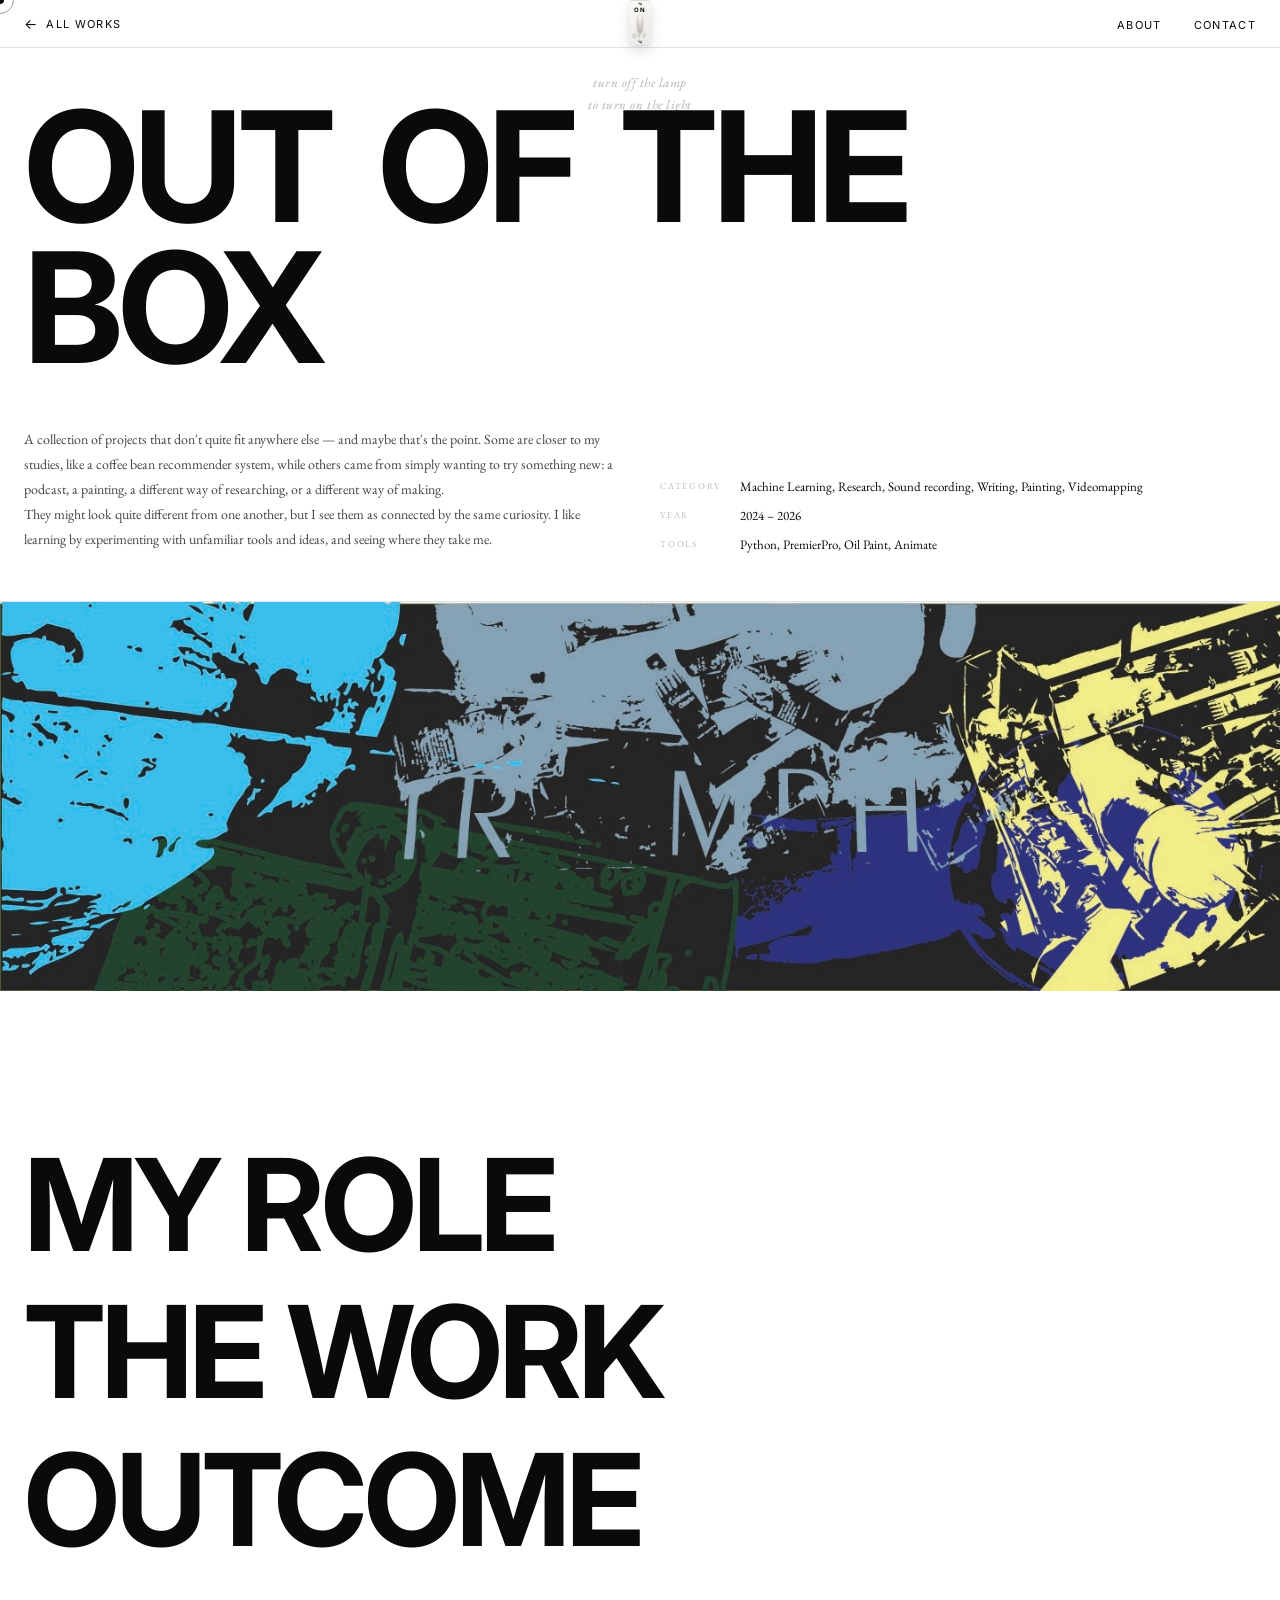
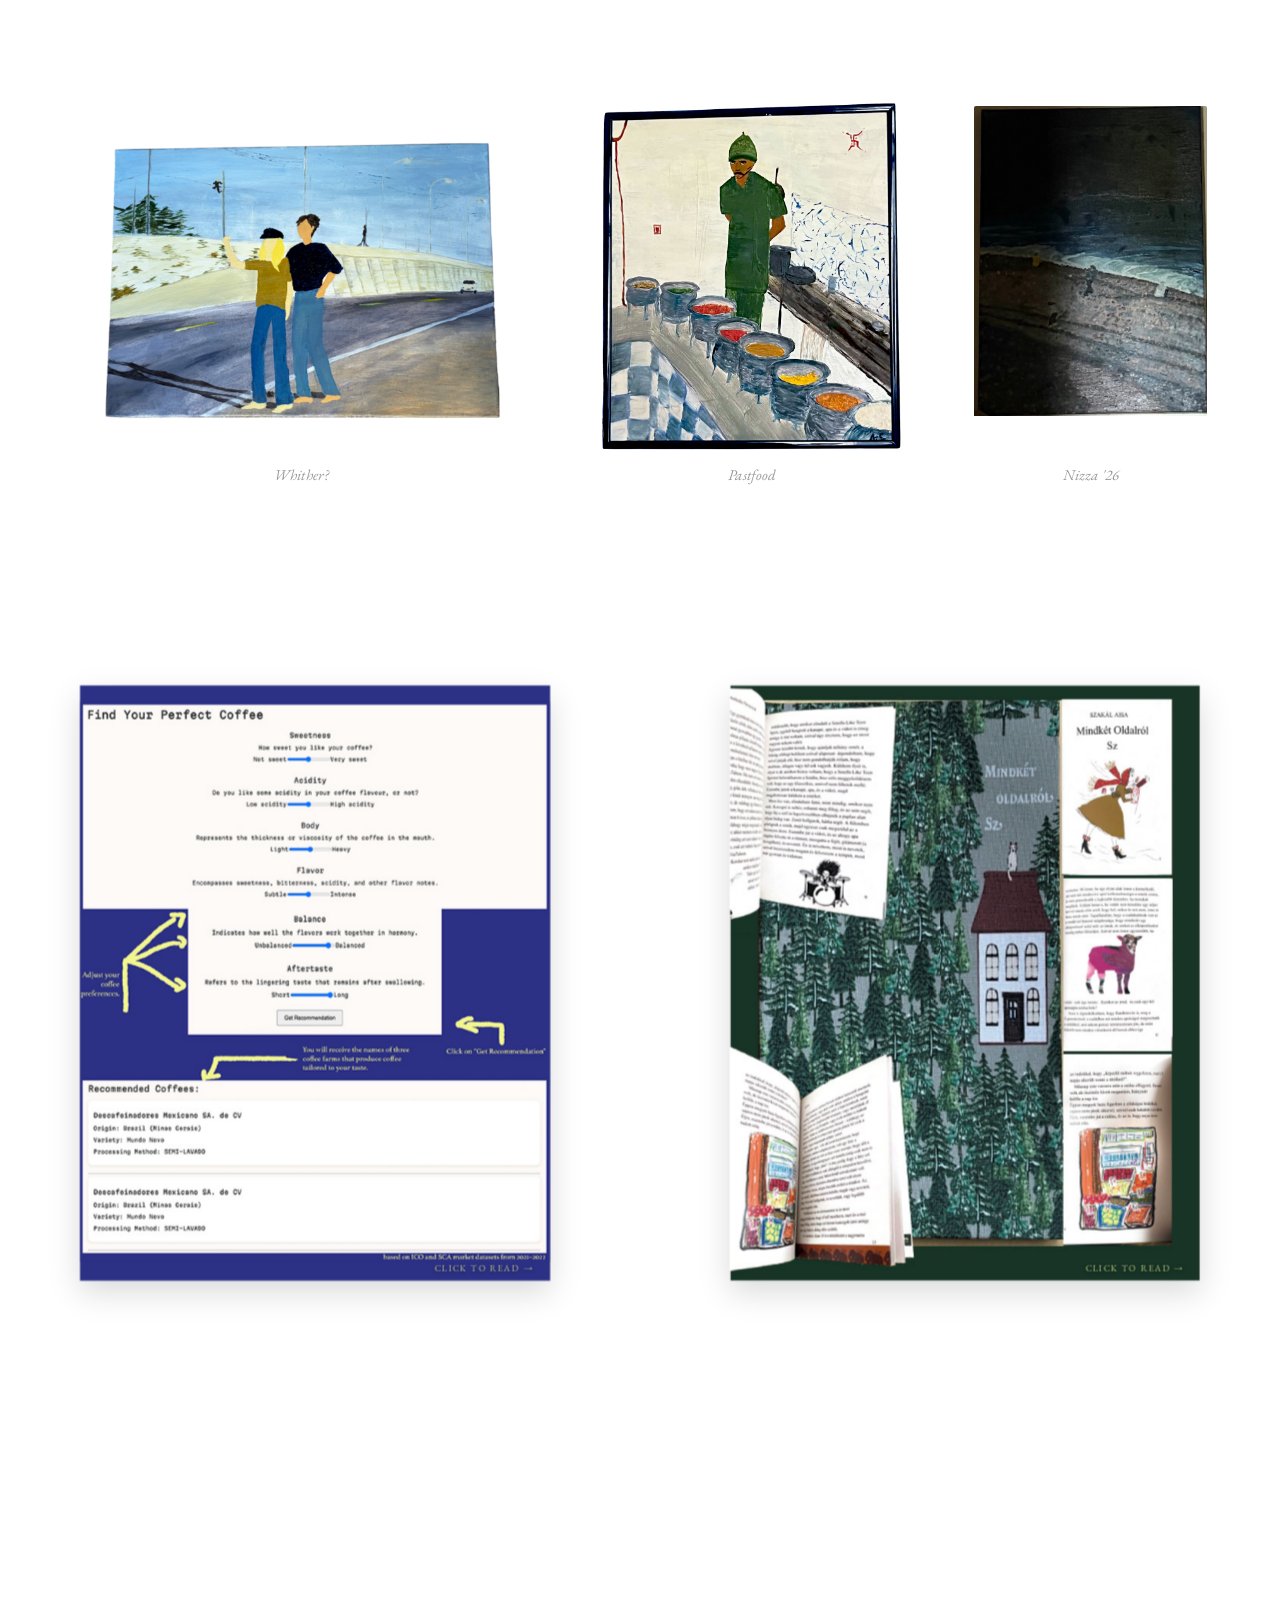
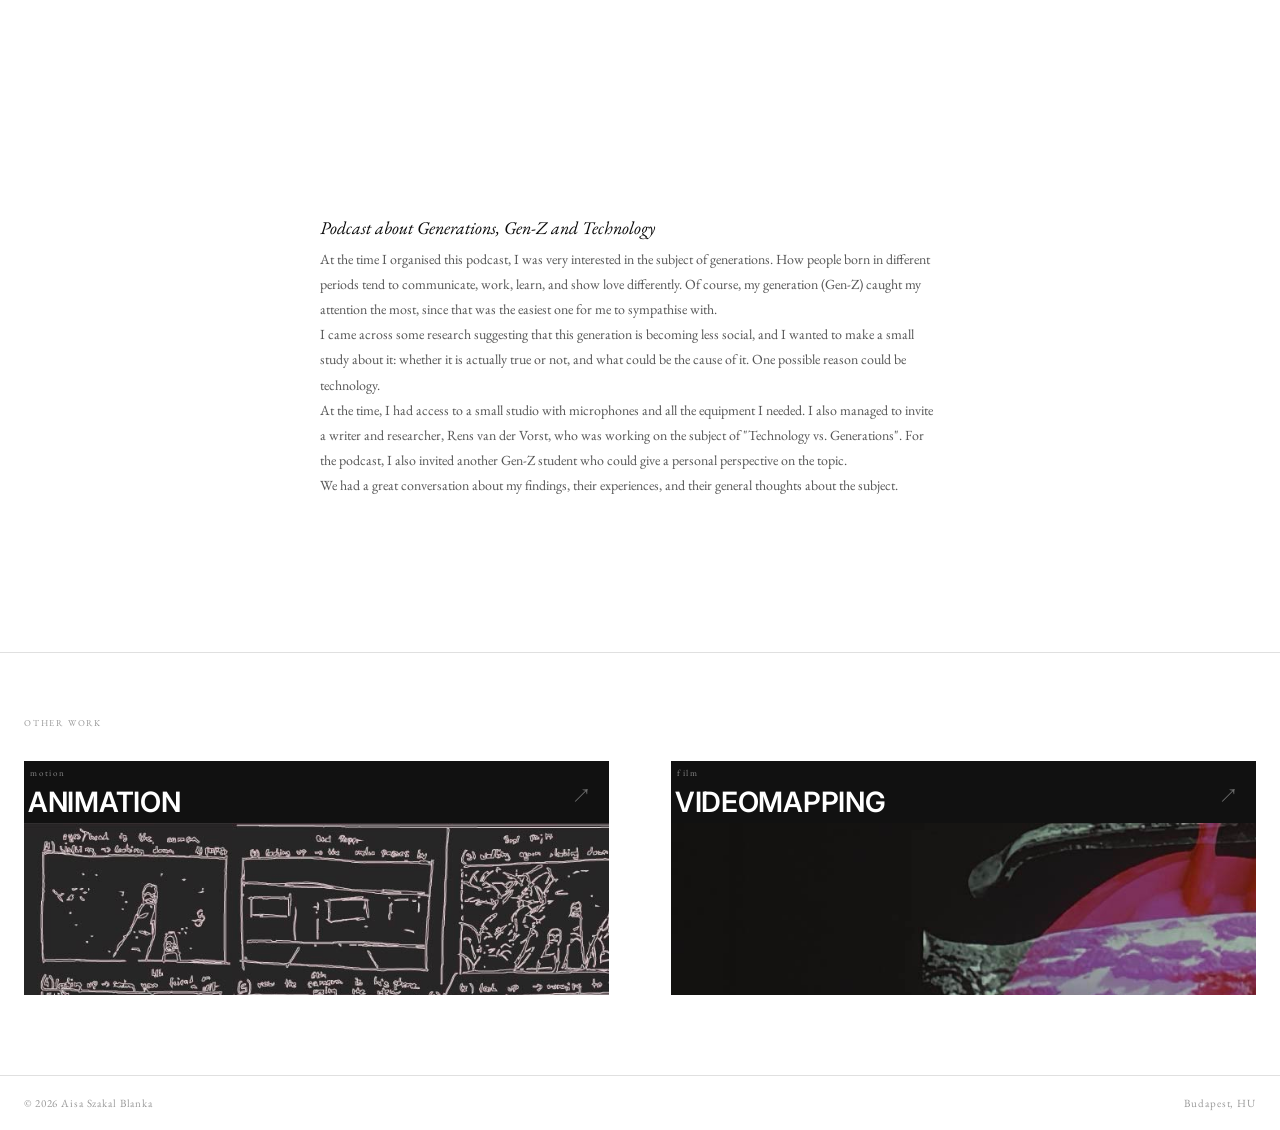
<file: works/extras.html>
<!DOCTYPE html>
<html lang="en">
<head>
<meta charset="UTF-8">
<meta name="viewport" content="width=device-width, initial-scale=1.0">
<title>Project Name — Aisa Szakal Blanka</title>
<link rel="preconnect" href="https://fonts.googleapis.com">
<link rel="preconnect" href="https://fonts.gstatic.com" crossorigin>
<link rel="stylesheet" href="shared-base.css">
<link href="https://fonts.googleapis.com/css2?family=EB+Garamond:ital,wght@0,400..800;1,400..800&display=swap" rel="stylesheet">
<link href="https://fonts.googleapis.com/css2?family=Inter:ital,opsz,wght@0,14..32,100..900;1,14..32,100..900&display=swap" rel="stylesheet">
<style>

/* PRELOADER */
#preloader {
  position:fixed;inset:0;background:var(--black);z-index:2000;
  display:flex;align-items:flex-end;justify-content:space-between;
  padding:40px;pointer-events:none;
  transition:clip-path 0.9s var(--ease);clip-path:inset(0 0 0 0);
}
#preloader.done{clip-path:inset(0 0 100% 0);}
#pre-num{font-family:var(--serif);font-size:13px;font-weight:400;color:rgba(255,255,255,.5);letter-spacing:.1em;font-feature-settings:"tnum";}
#pre-label{font-size:11px;letter-spacing:.2em;text-transform:uppercase;color:rgba(255,255,255,.25);}

/* NAV */
nav{position:fixed;top:0;left:0;right:0;height:48px;display:flex;align-items:center;justify-content:space-between;padding:0 24px;z-index:500;background:var(--white);border-bottom:1px solid #e0e0e0;}
.nav-back{font-family:var(--serif);font-size:11px;letter-spacing:.12em;text-transform:uppercase;color:var(--black);text-decoration:none;display:flex;align-items:center;gap:8px;transition:opacity .2s;}
.nav-back:hover{opacity:.5;}
.nav-back::before{content:'←';font-size:14px;}
.nav-links{display:flex;gap:32px;list-style:none;}
.nav-links a{font-family:var(--serif);font-size:11px;letter-spacing:.12em;text-transform:uppercase;color:var(--black);text-decoration:none;transition:opacity .2s;}
.nav-links a:hover{opacity:.5;}

/* HERO */
.hero{padding-top:48px;min-height:100vh;display:flex;flex-direction:column;}
.hero-title-block{padding:48px 24px 0;}
.hero-title{font-family:var(--serif);font-size:clamp(56px,12vw,160px);font-weight:700;letter-spacing:-.03em;line-height:.92;text-transform:uppercase;color:var(--black);overflow:hidden;}
.hero-title .word{display:inline-block;transform:translateY(110%);opacity:0;transition:transform 0.8s var(--ease),opacity 0.6s ease;margin-right:.12em;}
.hero-title .word.in{transform:translateY(0);opacity:1;}
.hero-intro{padding:48px 24px 48px;display:grid;grid-template-columns:1fr 1fr;gap:40px;border-bottom:1px solid #e0e0e0;opacity:0;transition:opacity .7s ease .6s;}
.hero-intro.in{opacity:1;}
.hero-intro-text{font-family:var(--sans);font-size:14px;font-weight:400;line-height:1.8;color:#444;}
.hero-meta{display:flex;flex-direction:column;justify-content:flex-end;gap:12px;}
.hero-meta-row{display:flex;gap:16px;}
.hero-meta-label{font-size:9px;letter-spacing:.2em;text-transform:uppercase;color:#bbb;width:64px;flex-shrink:0;padding-top:2px;}
.hero-meta-value{font-size:13px;color:var(--black);font-weight:400;}
.hero-image{width:100%;flex:1;min-height:56vh;position:relative;overflow:hidden;opacity:0;transition:opacity .9s ease .3s;margin-bottom:2%;}
.hero-image.in{opacity:1;}
.hero-image img,.hero-image video{width:100%;height:100%;object-fit:cover;display:block;}

/* ACCORDION */
.acc-item{border-bottom:1px;overflow:hidden;}
.acc-trigger{display:block;width:100%;text-align:left;background:none;border:none;padding:0 24px;cursor:none;position:relative;}
.acc-word{display:block;font-family:var(--serif);font-size:clamp(52px,10vw,136px);font-weight:700;letter-spacing:-.03em;line-height:.9;text-transform:uppercase;color:var(--black);padding:16px 0;transition:color .25s ease,letter-spacing .35s ease;user-select:none;}
.acc-trigger:hover .acc-word{letter-spacing:-.01em;}
.acc-indicator{position:absolute;top:24px;right:24px;font-size:24px;font-weight:300;color:#bbb;transition:transform .4s var(--ease),color .25s;line-height:1;}
.acc-item.open .acc-indicator{transform:rotate(45deg);color:var(--black);}
.acc-body{max-height:0;overflow:hidden;transition:max-height 0.65s var(--ease);}
.acc-body-inner{padding:32px 24px 48px;display:grid;grid-template-columns:1fr 1fr;gap:48px;}
.acc-body-text{font-family:var(--sans);font-size:15px;font-weight:400;line-height:1.85;color:#333;}
.acc-body-list{list-style:none;display:flex;flex-direction:column;gap:14px;padding-top:4px;}
.acc-body-list li{font-family:var(--sans);font-size:14px;line-height:1.7;color:#555;padding-left:20px;position:relative;}
.acc-body-list li::before{content:'—';position:absolute;left:0;color:#ccc;}

/* ── LIGHT SWITCH — fixed top centre, just below nav ── */
.light-switch-wrap {
  position: fixed;
  left: 50%;
  transform: translateX(-50%);
  z-index: 600;
  display: flex;
  flex-direction: column;
  align-items: center;
  gap: 2px;
  cursor: pointer;
  user-select: none;
}

/* ── PROJECTION HINT ──
   Visible on load (lamp is on, page is normal).
   Disappears the moment projection turns on — user got the message. */
.projection-hint {
  position: fixed;
  top: 8%;
  left: 50%;
  transform: translateX(-50%);
  z-index: 590;
  display: flex;
  flex-direction: column;
  align-items: center;
  gap: 6px;
  pointer-events: none;
  opacity: 1;
  transition: opacity 0.8s ease;
  text-align: center;
}
body.projection-mode .projection-hint { opacity: 0; }


.hint-text {
  font-family: var(--sans);
  font-size: 13px;
  font-style: italic;
  color: rgba(30,28,28,0.35);
  letter-spacing: .04em;
  line-height: 1.7;
  white-space: nowrap;
}
@keyframes hintBob {
  0%,100%{transform:translateY(0);}
  50%{transform:translateY(-5px);}
}

/* DIM + SHADOW */
#dim-overlay{position:fixed;inset:0;background:#000;opacity:0;pointer-events:none;z-index:400;transition:opacity 1.3s ease;}
body.projection-mode #dim-overlay{opacity:.22;}
#projection-shadow{position:fixed;inset:0;z-index:460;pointer-events:none;opacity:0;transition:opacity .6s ease;background:radial-gradient(circle at var(--mx,50%) var(--my,50%),rgba(137,129,129,.55) 0,rgba(80,79,79,.28) 90px,rgba(28,27,27,.476) 220px);}
body.projection-mode #projection-shadow{opacity:1;}

/* SWITCH */
.switch-label{font-family:var(--serif);font-size:6px;font-weight:700;letter-spacing:.18em;color:#bbb;transition:color .5s ease;}
.switch-label.on{color:var(--black);}
body.projection-mode .switch-label.on{color:#999;}
body.projection-mode .switch-label.off{color:#eee;}
.switch-track{position:relative;width:22px;height:45px;padding:2px;border-radius:4px;background:linear-gradient(155deg,#fdfcf8 0%,#f1f0ed 55%,#ebe9e5 100%);box-shadow:0 1px 2px rgba(0,0,0,.11),0 6px 14px rgba(126,118,118,.2),inset 0 1px 0 rgba(206,206,206,.65);display:flex;flex-direction:column;align-items:center;justify-content:space-between;transition:box-shadow .5s ease;}
body.projection-mode .switch-track{background:linear-gradient(155deg,#3a3a3a 0%,#232323 55%,#151515 100%);box-shadow:0 1px 2px rgba(0,0,0,.4),0 6px 14px rgba(0,0,0,.45),inset 0 1px 0 rgba(255,255,255,.08);}
.switch-screw{width:3px;height:3px;border-radius:50%;flex-shrink:0;background:radial-gradient(circle at 35% 30%,#f0f0f0,#8c8c8c 60%,#565656 100%);position:relative;}
.switch-screw::after{content:'';position:absolute;top:50%;left:50%;width:5px;height:1px;background:rgba(0,0,0,.45);transform:translate(-50%,-50%) rotate(35deg);}
.switch-knob{width:4px;height:18px;border-radius:2px;background:linear-gradient(180deg,#fdfcf8 0%,#c1bbae 100%);box-shadow:0 2px 3px rgba(0,0,0,.45),inset 0 1px 0 rgba(219,198,198,.6);transform:rotateX(-26deg);transition:transform .45s cubic-bezier(.4,0,.2,1),background .45s ease;}
body.projection-mode .switch-knob{transform:rotateX(26deg);background:linear-gradient(180deg,#4a4a4a 0%,#2b2b2b 100%);}

#projection-graphic{position:absolute;width:100%;filter:blur(.3px) contrast(1.05);opacity:.92;animation:projFlicker 3.4s infinite ease-in-out,projDrift 16s infinite ease-in-out;}

/* ── PAINTINGS ── */
.extras-paintings {
  display: flex;
  justify-content: center;
  align-items: flex-end;
  flex-wrap: wrap;
  gap: 6%;
  padding: 10% 4% 8%;
}

/* each painting + its caption share a column wrapper */
.painting-wrap {
  display: flex;
  flex-direction: column;
  align-items: center;
  gap: 14px;
}

/* italic caption sits BELOW the tile, outside overflow:hidden */
.painting-caption {
  font-family: var(--sans);
  font-size: 15px;
  font-style: italic;
  font-weight: 400;
  color: #999;
  letter-spacing: .01em;
  text-align: center;
  transition: color 0.8s ease;
}
/* caption lightens a touch in projection mode so it stays legible */
body.projection-mode .painting-caption { color: #ccc; }

.painting-tile{position:relative;overflow:hidden;border-radius:2px;height:345px;}
.painting-tile3{position:relative;overflow:hidden;height:350px;}
.painting-tile3 img{height:100%;width:auto;display:block;}
.painting-tile img{height:90%;width:auto;display:block;}
.painting-projection{position:absolute;inset:0;opacity:0;mix-blend-mode:screen;pointer-events:none;transition:opacity 1s ease .2s;z-index:1;}
body.projection-mode .painting-projection{opacity:.85;}
.painting-projection video{width:100%;height:100%;object-fit:cover;filter:brightness(1.4) contrast(1.1);}
.painting-tile--framed{padding:30px;box-sizing:border-box;background:transparent;transition:background-color 1s ease;}
body.projection-mode .painting-tile--framed{background:var(--black);}
.painting-tile--framed .painting-projection{inset:0;}
.painting-tile--framed img{position:relative;z-index:2;height:100%;}

/* PRISM CARDS */
.extras-cards{display:flex;justify-content:center;flex-wrap:wrap;gap:15%;padding:8% 24px 40px;}
.prism-card{--card-w:466px;--card-h:590px;--card-d:28px;perspective:1600px;width:var(--card-w);height:var(--card-h);cursor:pointer;flex-shrink:0;}
.prism-inner{position:relative;width:100%;height:100%;transform-style:preserve-3d;transition:transform .99s var(--ease);}
.prism-card.flipped .prism-inner{transform:rotateY(180deg);}
.prism-face{position:absolute;inset:0;backface-visibility:hidden;overflow:hidden;box-shadow:0 12px 30px rgba(0,0,0,.15);transition:box-shadow .5s ease;}
.prism-card:hover .prism-face{box-shadow:0 18px 40px rgba(0,0,0,.22);}
.prism-front{display:flex;align-items:center;justify-content:center;transform:translateZ(calc(var(--card-d)/2));}
.prism-front img{display:block;}
.prism-green .prism-front img{width:100%;height:100%;object-fit:cover;}
.prism-blue .prism-front{background:#2c3185;}
.prism-blue .prism-front img{width:100%;height:100%;object-fit:contain;}
.prism-back{transform:rotateY(180deg) translateZ(calc(var(--card-d)/2));display:flex;flex-direction:column;justify-content:center;padding:32px;}
.prism-blue .prism-back{background:#2c3185;}
.prism-green .prism-back{background:#2b3b30;}
.prism-back-label{font-family:var(--serif);font-size:12px;font-weight:700;letter-spacing:.1em;text-transform:uppercase;color:rgba(247,248,159,.85);margin-bottom:12px;}
.prism-back-text{font-family:var(--sans);font-size:14px;line-height:1.7;color:rgba(247,248,159,.85);}
.prism-hint{position:absolute;bottom:6px;right:16px;font-size:9px;letter-spacing:.15em;text-transform:uppercase;color:rgba(247,248,159,.85);}
.prism-front .prism-hint{color:rgba(248,249,159,.75);text-shadow:0 1px 3px rgba(0,0,0,.5);}
.prism-edge{position:absolute;top:0;width:var(--card-d);height:100%;left:calc(50% - var(--card-d)/2);backface-visibility:hidden;}
.prism-edge-r{transform:rotateY(90deg) translateZ(calc(var(--card-w)/2));}
.prism-edge-l{transform:rotateY(-90deg) translateZ(calc(var(--card-w)/2));}
.prism-blue .prism-edge{background:linear-gradient(90deg,#14173f 0%,#3d43b8 45%,#14173f 100%);}
.prism-green .prism-edge{background:linear-gradient(90deg,#131c16 0%,#3c584a 45%,#131c16 100%);}

/* PODCAST */
.extras-podcast{padding:14% 25% 0%;}
.video-text{padding:0% 25% 12%;margin-right:2%;}
.video-text-title{font-family:var(--sans);font-size:18px;font-style:italic;font-weight:400;color:var(--black);margin-bottom:8px;}
.video-text-body{font-family:var(--sans);font-size:14px;font-weight:400;line-height:1.8;color:#555;}

@keyframes projFlicker{0%,100%{opacity:.9;}46%{opacity:.78;}50%{opacity:.96;}54%{opacity:.82;}}
@keyframes projDrift{0%{transform:translate(0,0) rotate(0deg) scale(1);}50%{transform:translate(14px,-8px) rotate(.3deg) scale(1.01);}100%{transform:translate(0,0) rotate(0deg) scale(1);}}

@media(max-width:768px){
  .hero-intro,.acc-body-inner,.next-grid{grid-template-columns:1fr;gap:24px;}
  .acc-word{font-size:clamp(36px,12vw,72px);}
  .hero-title{font-size:clamp(40px,14vw,100px);}
  .prism-card{--card-w:240px;--card-h:310px;--card-d:20px;}
  .painting-tile{height:260px;}
  .extras-cards,.extras-paintings{gap:8%;}
}
</style>
</head>
<body>

<div id="cur"></div>
<div id="cur-r"></div>

<!-- switch -->
<div class="light-switch-wrap" id="lightSwitch" role="button" aria-label="Toggle projection lighting">
  <div class="switch-track">
    <div class="switch-screw"></div>
    <span class="switch-label on">ON</span>
    <div class="switch-window"><div class="switch-knob"></div></div>
    <span class="switch-label off">OFF</span>
    <div class="switch-screw"></div>
  </div>
</div>

<!-- hint: visible on load, disappears when projection turns on -->
<div class="projection-hint" id="projHint">
  <span class="hint-text">turn off the lamp<br>to turn on the light</span>
</div>

<div id="dim-overlay"></div>
<div id="projection-shadow"></div>

<!-- PRELOADER -->
<div id="preloader" class="done">
  <span id="pre-num">100%</span>
  <span id="pre-label">Loading</span>
</div>

<!-- NAV -->
<nav>
  <a href="../index.html" class="nav-back">All Works</a>
  <ul class="nav-links">
    <li><a href="../index.html#about">About</a></li>
    <li><a href="../index.html#contact">Contact</a></li>
  </ul>
</nav>

<!-- HERO -->
<section class="hero">
  <div class="hero-title-block">
    <h1 class="hero-title" id="heroTitle"><span class="word in">OUT of the BOX</span></h1>
  </div>
  <div class="hero-intro in" id="heroIntro">
    <p class="hero-intro-text">
      A collection of projects that don't quite fit anywhere else — and maybe that's the point. Some are closer to my studies,
      like a coffee bean recommender system, while others came from simply wanting to try something new: a podcast,
      a painting, a different way of researching, or a different way of making.<br>
      They might look quite different from one another, but I see them as connected by the same curiosity.
      I like learning by experimenting with unfamiliar tools and ideas, and seeing where they take me.
    </p>
    <div class="hero-meta">
      <div class="hero-meta-row"><span class="hero-meta-label">Category</span><span class="hero-meta-value">Machine Learning, Research, Sound recording, Writing, Painting, Videomapping</span></div>
      <div class="hero-meta-row"><span class="hero-meta-label">Year</span><span class="hero-meta-value">2024 – 2026</span></div>
      <div class="hero-meta-row"><span class="hero-meta-label">Tools</span><span class="hero-meta-value">Python, PremierPro, Oil Paint, Animate</span></div>
    </div>
  </div>
  <div class="hero-image in" id="heroImage">
    <img src="../assets/extrasmainimg.jpg" alt="Back content">
  </div>
</section>

<!-- ACCORDION -->
<div class="accordion">
  <div class="acc-item" data-acc="">
    <button class="acc-trigger" aria-expanded="false"><span class="acc-word">My Role</span><span class="acc-indicator"></span></button>
    <div class="acc-body"><div class="acc-body-inner">
      <p class="acc-body-text">Well, if I wanted to put it in corporate terms, I could say I worked across Research & Concept Development, Design & Development, Writing, Illustration & Animation, Editing, and Independent Project Management.<br>But I think my main role in these projects was much simpler: coming up with an idea and actually finishing it, (more or less) the way I imagined it at the beginning.</p>
    </div></div>
  </div>
  <div class="acc-item" data-acc="">
    <button class="acc-trigger" aria-expanded="false"><span class="acc-word">The Work</span><span class="acc-indicator"></span></button>
    <div class="acc-body"><div class="acc-body-inner">
      <p class="acc-body-text">These projects range from machine learning and data analysis to writing, editorial design, painting, and videomapping. So, depending on which project we're talking about, the work looks quite different.</p>
      <ul class="acc-body-list">
        <li>Coffee Recommender App: A personal university project for an AI & Data Analysis course.</li>
        <li>Gen-Z Loneliness Podcast: A personal project driven by my interest in the subject of generations.</li>
        <li>Oil Paintings & Videomapping: Personal experiments with different forms of visual expression.</li>
        <li>Short Stories, Illustration & Printing: Personal projects combining writing, illustration, and making something physical.</li>
      </ul>
    </div></div>
  </div>
  <div class="acc-item" data-acc="">
    <button class="acc-trigger" aria-expanded="false"><span class="acc-word">Outcome</span><span class="acc-indicator"></span></button>
    <div class="acc-body"><div class="acc-body-inner">
      <p class="acc-body-text">The main outcomes are many happy moments, a bit of disbelief, and occasionally wondering why I am actually doing all of these things.<br>But at least there's one thing I can say for sure: once I start something, I almost always finish it.</p>
    </div></div>
  </div>
</div>

<!-- PAINTINGS — each wrapped so caption sits cleanly below the tile -->
<div class="extras-paintings">

  <div class="painting-wrap">
    <div class="painting-tile painting-tile--framed">
      <img src="../assets/oilpaint2.png" alt="Hitchhiking, oil on canvas">
      <div class="painting-projection">
        <video muted loop playsinline><source src="../assets/cars_2.mp4" type="video/mp4"></video>
      </div>
    </div>
    <p class="painting-caption">Whither?</p>
  </div>

  <div class="painting-wrap">
    <div class="painting-tile3">
      <img src="../assets/oilpaint3.png" alt="Street food vendor, oil on canvas">
    </div>
    <p class="painting-caption">Pastfood</p>
  </div>

  <div class="painting-wrap">
    <div class="painting-tile">
      <img src="../assets/oilpaint1.jpeg" alt="Nizza, oil on canvas">
      <div class="painting-projection">
        <video muted loop playsinline><source src="../assets/faomki.mp4" type="video/mp4"></video>
      </div>
    </div>
    <p class="painting-caption">Nizza '26</p>
  </div>

</div>

<!-- PRISM CARDS -->
<div class="extras-cards">
  <div class="prism-card prism-blue" id="prismCoffee" tabindex="0" role="button" aria-label="Coffee recommender app">
    <div class="prism-inner">
      <div class="prism-face prism-front">
        <img src="../assets/coffebean.png" alt="Coffee recommender app interface">
        <span class="prism-hint">Click to read &#x2192;</span>
      </div>
      <div class="prism-face prism-back">
        <p class="prism-back-label">Coffee Bean Recommender</p>
        <p class="prism-back-text">A personal project for an AI & Data Analysis course. Although I'm more of a visual thinker, I think it's useful to develop some logical and technical skills as well. That's why I spent a semester exploring data analysis and AI.<br><br>As part of the course, we had to create a project using some of the machine learning models we learned about, with the goal of either predicting or generating something.<br><br>I am interested in specialty coffee, and I know how difficult it can be to choose between different blends and single origins. When you try something that turns out to be completely different from what you expected, it can be a little disappointing.<br><br>So I decided to make something around a subject I already cared about: a coffee bean recommender web app that uses data and machine learning to suggest coffees based on your preferences.</p>
      </div>
      <div class="prism-edge prism-edge-r"></div>
      <div class="prism-edge prism-edge-l"></div>
    </div>
  </div>
  <div class="prism-card prism-green" id="prismBook" tabindex="0" role="button" aria-label="Mindket Oldalrol Sz. book">
    <div class="prism-inner">
      <div class="prism-face prism-front">
        <img src="../assets/aikonyvdemo.jpg" alt="Mindket Oldalrol Sz. book spread">
        <span class="prism-hint">Click to read &#x2192;</span>
      </div>
      <div class="prism-face prism-back">
        <p class="prism-back-label">Mindket Oldalrol Sz. — "Sz" from both sides</p>
        <p class="prism-back-text">A short story collection I wrote, built around fictionalised memories.<br><br>The concept was that each story follows a different character, so the illustrations were also created to reflect each character's personality and style. Because of this, the visual language changes from story to story rather than staying completely consistent throughout the book.<br><br>The project became more than just an exercise in storytelling and writing. I also explored editing, illustration, typography, and printing, while learning to work with Adobe tools and Illustrator, which were still quite new to me at the time.<br>Looking back, the project was a great opportunity to experiment, learn by doing, and turn a collection of stories into something physical.</p>
      </div>
      <div class="prism-edge prism-edge-r"></div>
      <div class="prism-edge prism-edge-l"></div>
    </div>
  </div>
</div>

<!-- PODCAST -->
<div class="extras-podcast">
  <iframe width="700" height="313" src="https://youtube.com/embed/uYF0iFHz5Wo" frameborder="0" allowfullscreen></iframe>
</div>
<div class="video-text">
  <p class="video-text-title">Podcast about Generations, Gen-Z and Technology</p>
  <p class="video-text-body">At the time I organised this podcast, I was very interested in the subject of generations. How people born in different periods tend to communicate, work, learn, and show love differently. Of course, my generation (Gen-Z) caught my attention the most, since that was the easiest one for me to sympathise with.<br>I came across some research suggesting that this generation is becoming less social, and I wanted to make a small study about it: whether it is actually true or not, and what could be the cause of it. One possible reason could be technology.<br>At the time, I had access to a small studio with microphones and all the equipment I needed. I also managed to invite a writer and researcher, Rens van der Vorst, who was working on the subject of "Technology vs. Generations". For the podcast, I also invited another Gen-Z student who could give a personal perspective on the topic.<br>We had a great conversation about my findings, their experiences, and their general thoughts about the subject.</p>
</div>

<div class="next-projects reveal">
  <p class="next-label">Other work</p>
  <div class="next-grid">
    <a href="../works/animation.html" class="next-card">
      <div class="next-card-inner"></div>
      <div class="next-card-content"><p class="next-card-cat">motion</p><p class="next-card-title">Animation</p><img src="../assets/animationmainimg.jpg" alt=""></div>
      <span class="next-card-arrow">&#x2197;</span>
    </a>
    <a href="../works/videomapping.html" class="next-card">
      <div class="next-card-inner"></div>
      <div class="next-card-content"><p class="next-card-cat">film</p><p class="next-card-title">Videomapping</p><img src="../assets/videomappingmainimg.jpg" alt=""></div>
      <span class="next-card-arrow">&#x2197;</span>
    </a>
  </div>
</div>

<footer>
  <span>&#169; 2026 Aisa Szakal Blanka</span>
  <span>Budapest, HU</span>
</footer>

<script>
// preloader
const preNum = document.getElementById('pre-num');
const preEl  = document.getElementById('preloader');
let n = 0;
const iv = setInterval(() => {
  n += Math.floor(Math.random() * 12) + 5;
  if (n >= 100) { n = 100; clearInterval(iv); setTimeout(() => { preEl.classList.add('done'); setTimeout(startHero, 500); }, 200); }
  preNum.textContent = n + '%';
}, 55);

function startHero() {
  const titleEl = document.getElementById('heroTitle');
  const raw = titleEl.textContent.trim();
  titleEl.innerHTML = raw.split(' ').map(w => `<span class="word">${w}</span>`).join(' ');
  const words = titleEl.querySelectorAll('.word');
  words.forEach((w, i) => setTimeout(() => w.classList.add('in'), i * 100));
  setTimeout(() => { document.getElementById('heroIntro').classList.add('in'); document.getElementById('heroImage').classList.add('in'); }, words.length * 100 + 100);
}

// cursor
const cur = document.getElementById('cur');
const curR = document.getElementById('cur-r');
let mx=0,my=0,rx=0,ry=0;
document.addEventListener('mousemove', e => { mx=e.clientX; my=e.clientY; cur.style.left=mx+'px'; cur.style.top=my+'px'; });
(function tick(){ rx+=(mx-rx)*.13; ry+=(my-ry)*.13; curR.style.left=rx+'px'; curR.style.top=ry+'px'; requestAnimationFrame(tick); })();

// accordion
document.querySelectorAll('[data-acc]').forEach(item => {
  const trigger = item.querySelector('.acc-trigger');
  const body    = item.querySelector('.acc-body');
  trigger.addEventListener('click', () => {
    const isOpen = item.classList.contains('open');
    document.querySelectorAll('[data-acc]').forEach(a => { a.classList.remove('open'); a.querySelector('.acc-trigger').setAttribute('aria-expanded','false'); a.querySelector('.acc-body').style.maxHeight='0'; });
    if (!isOpen) { item.classList.add('open'); trigger.setAttribute('aria-expanded','true'); body.style.maxHeight = body.scrollHeight + 'px'; }
  });
});

// prism cards
document.querySelectorAll('.prism-card').forEach(card => {
  card.addEventListener('click', () => card.classList.toggle('flipped'));
  card.addEventListener('keydown', e => { if (e.key==='Enter'||e.key===' ') { e.preventDefault(); card.classList.toggle('flipped'); } });
});

// cursor shadow
document.addEventListener('mousemove', e => {
  document.documentElement.style.setProperty('--mx', (e.clientX/window.innerWidth*100)+'%');
  document.documentElement.style.setProperty('--my', (e.clientY/window.innerHeight*100)+'%');
});

// projection switch — hint disappears the moment projection turns on
const lightSwitch    = document.getElementById('lightSwitch');
const paintingVideos = document.querySelectorAll('.painting-projection video');

if (lightSwitch) {
  lightSwitch.addEventListener('click', () => {
    const turningOn = !document.body.classList.contains('projection-mode');
    document.body.classList.toggle('projection-mode', turningOn);
    paintingVideos.forEach(v => {
      if (turningOn) { v.currentTime = 0; v.play().catch(() => {}); }
      else           { v.pause(); v.currentTime = 0; }
    });
  });
}

// scroll reveal
const io = new IntersectionObserver(entries => { entries.forEach(e => { if(e.isIntersecting){ e.target.classList.add('in'); io.unobserve(e.target); }}); }, { threshold: 0.06 });
document.querySelectorAll('.reveal').forEach(el => io.observe(el));
</script>
<script src="shared-base.js"></script>
</body>
</html>
</file>
<file: works/shared-base.css>
*, *::before, *::after { box-sizing: border-box; margin: 0; padding: 0; }

:root {
  --black: #0a0a0a;
  --white: #ffffff;
  --gray: #D9D9D9;
  --gray-dark: #433C3C;
  --serif: 'Inter', Georgia, serif;
  --sans:  "EB Garamond", serif;
  --ease: cubic-bezier(0.76, 0, 0.24, 1);
}

html { scroll-behavior: smooth; }
body {
  background: var(--white);
  color: var(--black);
  font-family: var(--sans);
  overflow-x: hidden;
  cursor: none;
}
/* ── NEXT PROJECTS ── */
.next-projects {
    border-top: 1px solid #e0e0e0;
    padding: 64px 24px 80px;
  }
  .next-label {
    font-size: 9px; letter-spacing:.2em; text-transform:uppercase; color:#999;
    margin-bottom: 32px;
  }
  .next-grid {
    display: grid;
    grid-template-columns: 1fr 1fr;
    gap: 5%;
  }
  .next-card {
    background: var(--gray);
    aspect-ratio: 5/2;
    position: relative;
    overflow: hidden;
    text-decoration: none;
    display: block;
    cursor: none;
    background-color: #111;
  }
  .next-card-inner {
    position: absolute; inset:0;
    transition: transform .6s var(--ease);
  }
  .next-card:hover .next-card-inner { transform: scale(1.04); }
  .next-card-content {
    position: absolute; inset:0;
    background: linear-gradient(to top, rgba(0,0,0,.65) 0%, transparent 60%);
  }
  .next-card-cat { font-size:9px; letter-spacing:.2em; color:rgba(255,255,255,.5); margin:6px; }
  .next-card-title {
    font-family: var(--serif); font-size: clamp(18px, 2.2vw, 28px);
    margin:4px;
    font-weight: 600; color: var(--white); text-transform: uppercase; letter-spacing:-.01em;
  }
  .next-card-arrow {
    position: absolute; top:20px; right:20px;
    font-size:18px; color: rgba(255,255,255,.4);
    transition: transform .3s ease, color .3s;
  }
  .next-card:hover .next-card-arrow { transform: translate(3px,-3px); color:rgba(255,255,255,.9); }
  
  .next-card-content img{
    width: 200%;
  }

/* ── FOOTER ── */
footer {
    border-top: 1px solid #e0e0e0;
    padding: 20px 24px;
    display:flex; justify-content:space-between; align-items:center;
  }
  footer span { font-size:11px; letter-spacing:.08em; color:#999; }
  
/* ── REVEAL ── */
.reveal { opacity:0; transform:translateY(20px); transition: opacity .7s ease, transform .7s ease; }
.reveal.in { opacity:1; transform:translateY(0); }

/* CURSOR */
#cur { width:8px; height:8px; background:var(--black); border-radius:50%; position:fixed; pointer-events:none; z-index:9999; transform:translate(-50%,-50%); transition: width .25s, height .25s; }
#cur-r { width:28px; height:28px; border:1px solid var(--black); border-radius:50%; position:fixed; pointer-events:none; z-index:9998; transform:translate(-50%,-50%); opacity:.4; transition: width .25s, height .25s; }
@media(max-width:768px){ #cur,#cur-r{display:none} body{cursor:auto} }

/* LIGHT SWITCH (ball + rod) */



/* DIM + PROJECTION LAYER */
#dim-overlay { position: fixed; inset: 0; background: #000000; opacity: 0; pointer-events: none; z-index: 400; transition: opacity 1.3s ease; }
body.projection-mode #dim-overlay { opacity: .82; }

#projection-layer { position: fixed; inset: 0; z-index: 450; pointer-events: none; opacity: 0; transition: opacity 1.4s ease .3s; mix-blend-mode: screen; overflow: hidden; }
body.projection-mode #projection-layer { opacity: 1; }

/* SHARED SCROLL-REVEAL */
.reveal { opacity:0; transform:translateY(20px); transition: opacity .7s ease, transform .7s ease; }
.reveal.in { opacity:1; transform:translateY(0); }
</file>
